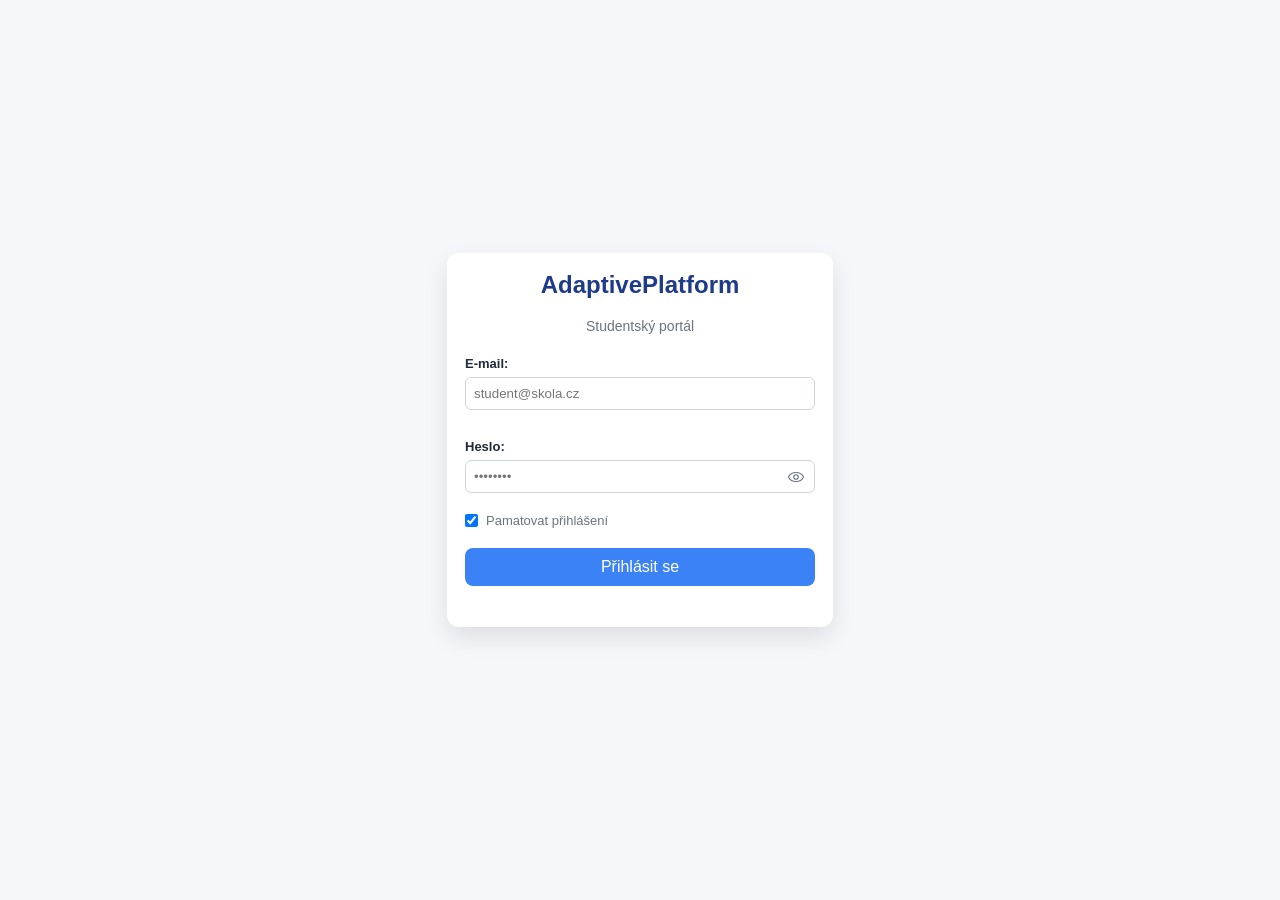
<file: frontend/student.html>
<!DOCTYPE html>
<html lang="cs">
<head>
  <meta charset="UTF-8" />
  <meta name="viewport" content="width=device-width, initial-scale=1.0" />
  <title>AdaptivePlatform - Student</title>
  <link rel="icon" type="image/svg+xml" href="icon.svg">
  <link rel="stylesheet" href="style.css" />
</head>
<body>
  <div id="loginScreen" class="fullscreen-screen" style="display: none;">
    <div class="panel login-panel">
      <h2 class="login-title">AdaptivePlatform</h2>
      <p class="muted login-subtitle">Studentský portál</p>

      <div class="form-group">
        <label class="form-label">E-mail:</label>
        <input type="text" id="loginEmail" placeholder="student@skola.cz" />
      </div>
      <div class="form-group-lg">
        <label class="form-label">Heslo:</label>
        <div class="password-field">
          <input type="password" id="loginPassword" placeholder="••••••••" />
          <span id="toggleLoginPasswordIcon" class="password-toggle"
                onclick="togglePasswordVisibility('loginPassword', 'toggleLoginPasswordIcon')">
            <svg id="eyeOpenSvg" xmlns="http://www.w3.org/2000/svg" fill="none" viewBox="0 0 24 24" stroke-width="1.5" stroke="currentColor">
              <path stroke-linecap="round" stroke-linejoin="round" d="M2.036 12.322a1.012 1.012 0 010-.644C3.67 8.55 7.42 6 12 6c4.58 0 8.33 2.55 9.964 5.678a1.012 1.012 0 010 .644C20.33 15.45 16.58 18 12 18c-4.58 0-8.33-2.55-9.964-5.678z" />
              <path stroke-linecap="round" stroke-linejoin="round" d="M15 12a3 3 0 11-6 0 3 3 0 016 0z" />
            </svg>
          </span>
        </div>
      </div>

      <div class="form-group-lg">
        <label class="checkbox-label">
          <input type="checkbox" id="rememberMe" checked />
          Pamatovat přihlášení
        </label>
      </div>

      <button onclick="performLogin()" class="btn-full">Přihlásit se</button>
      <div id="loginError" class="form-error"></div>
    </div>
  </div>

  <div id="forcePasswordScreen" class="fullscreen-screen" style="display: none;">
    <div class="panel login-panel">
      <h2 class="login-title">Změna hesla</h2>
      <p class="muted login-subtitle" style="font-size: 13px;">Toto je vaše první přihlášení. Z bezpečnostních důvodů si musíte změnit dočasné heslo.</p>

      <div class="form-group-lg">
        <label class="form-label">Nové heslo:</label>
        <div class="password-field">
          <input type="password" id="newMockPassword" placeholder="Zadejte nové heslo..." />
          <span id="togglePasswordIcon" class="password-toggle"
                onclick="togglePasswordVisibility('newMockPassword', 'togglePasswordIcon')">
            <svg xmlns="http://www.w3.org/2000/svg" fill="none" viewBox="0 0 24 24" stroke-width="1.5" stroke="currentColor">
              <path stroke-linecap="round" stroke-linejoin="round" d="M2.036 12.322a1.012 1.012 0 010-.644C3.67 8.55 7.42 6 12 6c4.58 0 8.33 2.55 9.964 5.678a1.012 1.012 0 010 .644C20.33 15.45 16.58 18 12 18c-4.58 0-8.33-2.55-9.964-5.678z" />
              <path stroke-linecap="round" stroke-linejoin="round" d="M15 12a3 3 0 11-6 0 3 3 0 016 0z" />
            </svg>
          </span>
        </div>
      </div>

      <button onclick="changeMockPassword()" class="btn-full">Uložit heslo a pokračovat</button>
      <div id="pwdError" class="form-error"></div>
    </div>
  </div>

  <div id="mainApp" style="display: none;">
    <header>
      <h1>Studentský Dashboard</h1>
      <div class="header-nav">
        <span id="loggedInUserDisplay" class="header-user"></span>
        <button onclick="openThemeModal()" class="btn-icon" title="Nastavení vzhledu">
          <svg xmlns="http://www.w3.org/2000/svg" width="18" height="18" viewBox="0 0 24 24" fill="none" stroke="white" stroke-width="2" stroke-linecap="round" stroke-linejoin="round">
            <line x1="4" y1="21" x2="4" y2="14"></line><line x1="4" y1="10" x2="4" y2="3"></line><circle cx="4" cy="12" r="2"></circle>
            <line x1="12" y1="21" x2="12" y2="12"></line><line x1="12" y1="8" x2="12" y2="3"></line><circle cx="12" cy="10" r="2"></circle>
            <line x1="20" y1="21" x2="20" y2="16"></line><line x1="20" y1="12" x2="20" y2="3"></line><circle cx="20" cy="14" r="2"></circle>
          </svg>
        </button>
        <button class="btn-small btn-danger" style="margin: 0;" onclick="logout()">Odhlásit</button>
      </div>
    </header>

    <div class="app-layout">

      <!-- SIDEBAR -->
      <div id="courseSidebar" class="course-sidebar">
        <div class="sidebar-header">
          <span>Moje kurzy</span>
          <span onclick="toggleSidebar()" class="sidebar-toggle" title="Skrýt panel">&#8249;&#8249;</span>
        </div>
        <div id="coursesList" class="sidebar-list">
          <div class="muted" style="padding: 12px 16px;">Načítám kurzy...</div>
        </div>
      </div>

      <!-- TOGGLE BUTTON — viditelný jen když je sidebar skrytý -->
      <button id="sidebarToggleBtn" onclick="toggleSidebar()" class="sidebar-toggle-btn" style="display:none;">&#8250;&#8250;</button>

      <!-- HLAVNÍ OBSAH -->
      <div class="main-content">
        <div class="content-cols">
          <div class="left-panel-col">

            <div class="panel panel-flex panel-accent">
              <div class="panel-header">
                <h2>Moje úlohy</h2>
                <div id="courseInfo" class="muted" style="font-size: 13px; margin-top: 4px;">Vyber kurz vlevo.</div>
              </div>
              <div id="scenariosList" class="panel-body-list">Vyber kurz vlevo.</div>
            </div>

            <div id="materialsSection" class="panel panel-flex panel-accent" style="display: none;">
              <div class="panel-header-sm">
                <h3 id="materialsHeading"></h3>
              </div>
              <div id="studentMatList" class="panel-body-padded"></div>
            </div>

          </div>

          <div class="panel panel-accent" style="flex: 1; overflow-y: auto;">
            <h2 style="margin-top: 0;">Detail úlohy</h2>
            <div id="scenarioDetail">Vyber úlohu ze seznamu.</div>

            <div id="scenarioDetailBody" style="display:none;">

              <hr class="hr-divider" style="margin: 18px 0;" />

              <div id="submissionBlock" style="margin-top: 20px; display: block; width: 100%;">
                <label class="submission-label" for="submissionNote">Vaše řešení:</label>
                <textarea id="submissionNote" class="submission-textarea" rows="5" placeholder="Zde podrobně rozepište postup řešení, nalezené flagy, IP adresy nebo odpovědi na otázky v zadání..."></textarea>
              </div>

              <div class="row">
                <button id="startBtn" onclick="startScenario()" disabled>Spustit prostředí</button>
                <button id="stopBtn" onclick="stopScenario()" class="btn-danger" style="display:none;">Ukončit lab</button>
                <button id="pauseBtn" onclick="pauseScenario()" style="display:none;">Pozastavit učení</button>
                <button id="submitBtn" onclick="submitLatestAttempt()" disabled>Odevzdat výsledek</button>
              </div>

              <div id="labLinkContainer" class="lab-link-container" style="display:none;">
                <p id="labReadyMsg">Kali Linux je připraven na nové kartě!</p>
                <button id="reopenBtn" onclick="openLabTab()" class="btn-success" style="margin-bottom: 0;">Vstoupit do grafické plochy (celá obrazovka)</button>
              </div>

              <div id="pageMessage" class="page-message"></div>

              <div id="attemptStatus" class="status-box">Zatím bez pokusu.</div>

              <hr class="hr-divider" style="margin: 30px 0 20px 0;" />

              <div style="display: block; width: 100%;">
                <h3 class="history-heading">Historie vašich pokusů</h3>
                <div id="feedbackBox">
                  <div class="status-box">Zatím není dostupná žádná zpětná vazba.</div>
                </div>
              </div>

            </div><!-- /scenarioDetailBody -->
          </div>
        </div>
      </div>
    </div>
  </div>
  <script src="student/student-state.js"></script>
  <script src="student/student-utils.js"></script>
  <script src="student/student-steps.js"></script>
  <script src="student/student-courses.js"></script>
  <script src="student/student-scenarios.js"></script>
  <script src="student/student-lab.js"></script>
  <script src="student/student-submit.js"></script>
  <script src="login.js"></script>
  <script src="student/lab-selector.js"></script>
  <script src="student/student-ai-scenario.js"></script>
  <script src="student/student.js"></script>
  <script src="theme.js"></script>
</body>
</html>
</file>
<file: frontend/style.css>
﻿/* ===== CSS PROMĚNNÉ — LIGHT MODE (výchozí) ===== */
:root {
    --bg-page:        #f5f7fb;
    --bg-panel:       #ffffff;
    --bg-card:        #ffffff;
    --bg-card-hover:  #f9fafb;
    --bg-card-active: #eff6ff;
    --bg-input:       #ffffff;
    --bg-status:      #f3f4f6;
    --bg-accordion:   #f9fafb;
    --bg-feedback:    #ffffff;
    --bg-header:      #0a0f1a;
    --bg-th:          #f9fafb;
    
    --status-queued-bg: #fef08a;
    --status-queued-txt: #854d0e;
    --status-succ-bg: #bbf7d0;
    --status-succ-txt: #166534;
    --status-fail-bg: #fecaca;
    --status-fail-txt: #991b1b;
    
    /* Přidané proměnné pro Taby a Vyskakovací okna */
    --bg-tab-bar:     #f3f4f6;
    --bg-tab-btn:     #e5e7eb;
    --bg-tab-active:  #ffffff;
    --bg-modal:       #ffffff;

    --text-primary:   #1f2937;
    --text-muted:     #6b7280;
    --text-heading:   #1e3a8a;
    --text-feedback:  #4b5563;

    --border-color:   #d1d5db;
    --border-strong:  #e5e7eb;

    --badge-available-bg:  #dbeafe;
    --badge-available-txt: #1a3a6b;
    --badge-started-bg:    #fef3c7;
    --badge-started-txt:   #92400e;
    --badge-running-bg:    #fde68a;
    --badge-running-txt:   #854d0e;
    --badge-submitted-bg:  #ddd6fe;
    --badge-submitted-txt: #5b21b6;
    --badge-evaluated-bg:  #bbf7d0;
    --badge-evaluated-txt: #166534;
    --badge-paused-bg:     #fef3c7;
    --badge-paused-txt:    #92400e;

    --msg-info-bg:    #dbeafe;
    --msg-info-txt:   #1d4ed8;
    --msg-success-bg: #dcfce7;
    --msg-success-txt:#166534;
    --msg-error-bg:   #fee2e2;
    --msg-error-txt:  #991b1b;

    --theme-btn-bg:         #f3f4f6;
    --theme-btn-txt:        #374151;
    --theme-btn-active-bg:  #eff6ff;
    --theme-btn-active-txt: #1d4ed8;
    --theme-panel-bg:       #ffffff;
    --theme-panel-border:   #e5e7eb;

    --btn-primary:          #3b82f6;
    --btn-primary-hover:    #2563eb;
    --btn-primary-text:     #ffffff;
    --btn-variant:          #3b82f6;
    --btn-variant-hover:    #2563eb;
}

/* ===== DARK MODE ===== */
body.dark-mode {
    --bg-page:        #111827;
    --bg-panel:       #1f2937;
    --bg-card:        #1f2937;
    --bg-card-hover:  #273548;
    --bg-card-active: #1e3a5f;
    --bg-input:       #111827;
    --bg-status:      #374151;
    --bg-accordion:   #1f2937;
    --bg-feedback:    #111827;
    --bg-header:      #0d1321;
    --bg-th:          #1f2937;
    
    /* Nové tlumené barvy s bílým textem pro Dark Mode */
    --status-queued-bg: #92400e; 
    --status-queued-txt: #ffffff;
    --status-succ-bg: #15803d; 
    --status-succ-txt: #ffffff;
    --status-fail-bg: #991b1b;
    --status-fail-txt: #ffffff;
    
    /* Přidané proměnné pro Taby a Vyskakovací okna */
    --bg-tab-bar:     #111827;
    --bg-tab-btn:     #374151;
    --bg-tab-active:  #1f2937;
    --bg-modal:       #1f2937;

    --text-primary:   #f9fafb;
    --text-muted:     #e5e7eb;
    --text-heading:   #93c5fd;
    --text-feedback:  #f3f4f6;

    --border-color:   #6b7280;
    --border-strong:  #4b5563;

    --badge-available-bg:  #1e3a5f;
    --badge-available-txt: #93c5fd;
    --badge-started-bg:    #78350f;
    --badge-started-txt:   #fde68a;
    --badge-running-bg:    #92400e;
    --badge-running-txt:   #fef3c7;
    --badge-submitted-bg:  #3b1f6e;
    --badge-submitted-txt: #c4b5fd;
    --badge-evaluated-bg:  #14532d;
    --badge-evaluated-txt: #86efac;
    --badge-paused-bg:     #451a03;
    --badge-paused-txt:    #fbbf24;

    --msg-info-bg:    #1e3a5f;
    --msg-info-txt:   #93c5fd;
    --msg-success-bg: #14532d;
    --msg-success-txt:#86efac;
    --msg-error-bg:   #7f1d1d;
    --msg-error-txt:  #fca5a5;

    --theme-btn-bg:         #374151;
    --theme-btn-txt:        #f9fafb;
    --theme-btn-active-bg:  #1e3a5f;
    --theme-btn-active-txt: #93c5fd;
    --theme-panel-bg:       #1f2937;
    --theme-panel-border:   #374151;

    --btn-primary:          #3e67a8;
    --btn-primary-hover:    #0a2756;
    --btn-variant:          #1a4d9a;
    --btn-variant-hover:    #3e67a8;
}

/* ===== LIGHT MODE (explicitní) ===== */
body.light-mode {
    --bg-page:   #f5f7fb;
    --bg-panel:  #ffffff;
    --bg-header: #1e3a8a;
}

/* ===== SCROLLBAR STYLES PRO CELOU APLIKACI ===== */
/* Zajišťuje tmavý scrollbar v tmavém režimu */
::-webkit-scrollbar {
    width: 10px;
    height: 10px;
}
::-webkit-scrollbar-track {
    background: var(--bg-page); 
}
::-webkit-scrollbar-thumb {
    background: var(--border-color); 
    border-radius: 5px;
}
::-webkit-scrollbar-thumb:hover {
    background: var(--text-muted); 
}

/* ===== ZÁKLADNÍ STYLY ===== */
body {
    font-family: Arial, sans-serif;
    margin: 0;
    background: var(--bg-page);
    color: var(--text-primary);
    transition: background 0.2s, color 0.2s;
}

header {
    background: var(--bg-header);
    color: white;
    padding: 16px 24px;
    display: flex;
    justify-content: space-between;
    align-items: center;
    border-bottom: 1px solid #374151;
}

header h1 { margin: 0; font-size: 24px; }
.header-nav { display: flex; align-items: center; gap: 15px; }
.hr-divider { border: none; border-top: 1px solid var(--border-color); }

/* ===== TASK SECTION DIVIDERS ===== */
.task-section {
    margin-top: 8px;
    padding-top: 8px;
    border-top: 1px dashed var(--border-color);
}
.task-section-hidden {
    display: none;
    margin-top: 8px;
    padding-top: 8px;
    border-top: 1px dashed var(--border-color);
}
.variant-grading-row {
    display: flex;
    gap: 10px;
    align-items: center;
    margin-top: 10px;
    padding-top: 10px;
    border-top: 1px dashed var(--border-color);
    flex-wrap: wrap;
}

/* TAB LIŠTA — stejný styl jako hlavní navigace */
.tab-bar {
    background: var(--bg-panel);
    padding: 10px;
    display: flex;
    gap: 16px;
    align-items: center;
    border-bottom: 1px solid var(--border-color);
    margin-bottom: 20px;
    border-radius: 8px 8px 0 0;
}

.tab-btn {
    position: relative;
    display: inline-block;
    padding: 10px 20px;
    border: none;
    background: transparent;
    font-size: 15px;
    font-weight: bold;
    color: var(--text-muted);
    cursor: pointer;
    border-radius: 6px;
    transition: all 0.2s;
    white-space: nowrap;
}

.tab-btn:not(:last-child)::after {
    content: '';
    position: absolute;
    right: -9px;
    top: 20%;
    height: 60%;
    width: 2px;
    background-color: var(--border-strong);
    border-radius: 1px;
}

.tab-btn:hover {
    background: var(--bg-card-hover);
    color: var(--text-primary);
}

.tab-btn.active,
.tab-btn.active-tab {
    background: #1a3a6b;
    color: #fff;
    box-shadow: 0 2px 4px rgba(26, 58, 107, 0.3);
}

.container {
    max-width: 1400px;
    margin: 0 auto;
    padding: 20px;
}

.grid {
    display: grid;
    grid-template-columns: 280px 360px 1fr;
    gap: 20px;
}

.panel {
    background: var(--bg-panel);
    border-radius: 12px;
    padding: 18px;
    box-shadow: 0 2px 10px rgba(0,0,0,0.08);
    margin-bottom: 20px;
    color: var(--text-primary);
}

.panel h2, .panel h3 { color: var(--text-heading); }

.card {
    border: 1px solid var(--border-color);
    border-radius: 10px;
    padding: 12px;
    margin-bottom: 10px;
    cursor: pointer;
    background: var(--bg-card);
    color: var(--text-primary);
    transition: 0.2s;
}

.card:hover {
    border-color: #3e67a8;
    background: var(--bg-card-hover);
}

.card.active {
    border-color: #3e67a8;
    background: var(--bg-card-active);
}

.muted {
    color: var(--text-muted);
    font-size: 14px;
}

.label {
    font-weight: bold;
    display: block;
    margin-bottom: 4px;
}

.row {
    display: flex;
    gap: 10px;
    align-items: flex-end;
    margin-bottom: 12px;
}

button {
    font-family: Arial, sans-serif;
    background: var(--btn-primary);
    color: white;
    border: none;
    border-radius: 8px;
    padding: 10px 14px;
    cursor: pointer;
    font-size: 14px;
    margin-right: 8px;
    margin-bottom: 8px;
}

button:hover { background: var(--btn-primary-hover); filter: brightness(1.1); }

button:active {
    transform: scale(0.96);
    filter: brightness(0.9);
}

button {
    transition: background 0.15s, filter 0.15s, transform 0.1s;
}

button:disabled {
    background: #9ca3af !important;
    opacity: 0.7 !important;
    cursor: not-allowed !important;
}

button.btn-small { padding: 6px 10px; font-size: 12px; }

input, select {
    padding: 8px;
    margin: 5px 0 12px 0;
    width: 100%;
    border: 1px solid var(--border-color);
    border-radius: 6px;
    box-sizing: border-box;
    background: var(--bg-input);
    color: var(--text-primary);
}

.row input, .row select {
    margin-bottom: 0;
}

textarea {
    width: 100%;
    min-height: 90px;
    padding: 10px;
    border: 1px solid var(--border-color);
    border-radius: 8px;
    box-sizing: border-box;
    resize: vertical;
    background: var(--bg-input);
    color: var(--text-primary);
}

pre {
    background: #111827;
    color: #f9fafb;
    padding: 14px;
    border-radius: 10px;
    overflow-x: auto;
    white-space: pre-wrap;
    word-break: break-word;
}

/* OPRAVA PRO TABULKY (Studenti/Skupiny) */
table {
    width: 100%;
    border-collapse: collapse;
    margin-top: 10px;
    font-size: 14px;
    color: var(--text-primary);
    background: var(--bg-panel);
}

th, td {
    text-align: left;
    padding: 12px;
    border-bottom: 1px solid var(--border-color);
    color: var(--text-primary) !important;
}

td span, td div, td a, td b, td strong {
    color: var(--text-primary) !important;
}

.table-scroll-wrapper {
    max-height: 240px;
    overflow-y: auto;
    border-bottom: 1px solid var(--border-color);
}

th {
    background: var(--bg-th);
    position: sticky;
    top: 0;
    z-index: 10;
    border-bottom: 2px solid var(--border-color);
}

/* ===== BADGE / STATE ===== */
.badge {
    display: inline-block;
    padding: 4px 8px;
    border-radius: 999px;
    font-size: 12px;
    font-weight: bold;
}

.state-available { background: var(--badge-available-bg);  color: var(--badge-available-txt); }
.state-started   { background: var(--badge-started-bg);    color: var(--badge-started-txt); }
.state-running   { background: var(--badge-running-bg);    color: var(--badge-running-txt); }
.state-submitted { background: var(--badge-submitted-bg);  color: var(--badge-submitted-txt); }
.state-evaluated { background: var(--badge-evaluated-bg);  color: var(--badge-evaluated-txt); }
.state-paused    { background: var(--badge-paused-bg);     color: var(--badge-paused-txt); }

.status-queued    { background: var(--status-queued-bg) !important; color: var(--status-queued-txt) !important; }
.status-succeeded { background: var(--status-succ-bg) !important; color: var(--status-succ-txt) !important; }
.status-failed    { background: var(--status-fail-bg) !important; color: var(--status-fail-txt) !important; }

/* Pojistka (Magické kladivo) pro případ, že to JS do tabulky sází natvrdo přes style="" */
body.dark-mode .badge[style*="green"],
body.dark-mode .badge[style*="#10b981"],
body.dark-mode .badge[style*="#bbf7d0"] {
    background: var(--status-succ-bg) !important;
    color: var(--status-succ-txt) !important;
}

body.dark-mode .badge[style*="orange"],
body.dark-mode .badge[style*="yellow"],
body.dark-mode .badge[style*="#f59e0b"],
body.dark-mode .badge[style*="#fef08a"],
body.dark-mode .badge[style*="#fef3c7"],
body.dark-mode .badge[style*="#fcd34d"] {
    background: var(--status-queued-bg) !important;
    color: var(--status-queued-txt) !important;
    border-color: #92400e !important;
}

/* ABSOLUTNÍ KLADIVO: Všechny textové štítky (span, div.badge, .badge) v tabulce kurzů ztmavnou */
body.dark-mode #coursesTableBody td span,
body.dark-mode #coursesTableBody td div.badge,
body.dark-mode #coursesTableBody td .badge {
    background: var(--bg-status) !important;
    background-color: var(--bg-status) !important;
    color: var(--text-primary) !important;
    border: 1px solid var(--border-color) !important;
}

/* Výjimka, pokud jsou v tabulce nějaká akční tlačítka (aby se nezničila) */
body.dark-mode #coursesTableBody td button {
    background: #3e67a8 !important;
    color: white !important;
    border: none !important;
}

/* Akční tlačítka, která mají být červená (např. Smazat) */
body.dark-mode #coursesTableBody td button[onclick*="delete"],
body.dark-mode #coursesTableBody td button[style*="red"],
body.dark-mode #coursesTableBody td button[style*="#ef4444"],
body.dark-mode #coursesTableBody td button[style*="#dc2626"] {
    background: #dc2626 !important;
}

/* ===== STATUS BOX ===== */
.status-box {
    padding: 12px;
    border-radius: 8px;
    background: var(--bg-status);
    color: var(--text-primary);
    margin-bottom: 12px;
}

/* ===== PAGE MESSAGE ===== */
.page-message {
    display: none;
    position: fixed;
    top: 24px;
    right: 24px;
    z-index: 9999;
    min-width: 300px;
    max-width: 450px;
    padding: 16px 20px;
    border-radius: 8px;
    box-shadow: 0 10px 25px rgba(0,0,0,0.25);
    color: #fff;
    font-weight: 600;
    border: 1px solid rgba(255,255,255,0.15);
    transition: opacity 0.3s ease-in-out;
}

.page-message.info    { background: var(--primary, #1a3a6b); }
.page-message.success { background: var(--success, #10b981); }
.page-message.error   { background: var(--error, #ef4444); }

.warning { color: var(--msg-error-txt); font-weight: bold; }

/* ===== INPUT WRAPPER / CUSTOM LIST ===== */
.input-wrapper { position: relative; width: 100%; }

.custom-list {
    display: none;
    position: absolute;
    top: 100%; left: 0; right: 0;
    z-index: 50;
    max-height: 150px;
    overflow-y: auto;
    border: 1px solid var(--border-color);
    border-radius: 6px;
    background: var(--bg-panel);
    box-shadow: 0 4px 6px -1px rgba(0,0,0,0.1);
}

.custom-item {
    padding: 6px 10px;
    font-size: 13px;
    cursor: pointer;
    border-bottom: 1px solid var(--border-strong);
    user-select: none;
    color: var(--text-primary);
}

.custom-item:hover { background: var(--bg-card-hover); }

.custom-item.selected {
    background: var(--bg-card-active);
    color: var(--badge-available-txt);
    border-left: 3px solid #3e67a8;
    font-weight: bold;
}

.clickable-group {
    color: #3e67a8;
    text-decoration: none;
    font-weight: bold;
    cursor: pointer;
}

.clickable-group:hover { text-decoration: underline !important; }

/* ===== HISTORY / ACCORDION ===== */
.history-scroll-container {
    max-height: 400px;
    overflow-y: auto;
    border-top: 2px solid var(--border-strong);
    padding-top: 15px;
    margin-top: 25px;
}

.accordion-item {
    border: 1px solid var(--border-color);
    border-radius: 8px;
    margin-bottom: 10px;
    background: var(--bg-accordion);
}

.accordion-header {
    padding: 12px 15px;
    cursor: pointer;
    font-weight: bold;
    display: flex;
    justify-content: space-between;
    align-items: center;
    user-select: none;
    color: var(--text-primary);
}

.accordion-header:hover { background: var(--bg-card-hover); }

.accordion-content {
    padding: 0 15px 15px 15px;
    border-top: 1px solid var(--border-color);
    display: none;
}

.accordion-header i {
    transition: transform 0.2s ease;
    color: var(--text-muted);
}

.accordion-item.open .accordion-header i { transform: rotate(180deg); }
.accordion-item.open .accordion-content  { display: block; }

.past-feedback-text {
    font-size: 13px;
    color: var(--text-feedback);
    padding: 12px;
    background: var(--bg-feedback);
    border: 1px solid var(--border-color);
    border-radius: 6px;
    white-space: pre-wrap;
    font-family: monospace;
    margin-top: 10px;
}

/* OPRAVA PRO UNIVERZÁLNÍ MODAL OKNA (Hodnocení pokusu, Potvrzení) */
.modal-box {
    background: var(--bg-modal) !important;
    color: var(--text-primary) !important;
    border: 1px solid var(--border-color);
    padding: 25px;
    border-radius: 8px;
    box-shadow: 0 4px 15px rgba(0,0,0,0.2);
    width: 350px;
    text-align: left;
    box-sizing: border-box;
}

/* Kladivo na texty v potvrzovacích oknech (Smazat uživatele, Odstranit z kurzu atd.) */
body.dark-mode #universalConfirmModal p,
body.dark-mode #universalConfirmModal span,
body.dark-mode #ucmText[style*="color: #374151"] {
    color: var(--text-primary) !important;
}

.modal-box h3 { color: var(--text-heading) !important; }
.modal-box p, .modal-box div, .modal-box label { color: var(--text-primary) !important; }

/* ===== THEME DROPDOWN A MODAL ===== */
.theme-modal-overlay {
    display: none; 
    position: fixed; 
    inset: 0; 
    background: rgba(0,0,0,0.5); 
    justify-content: center; 
    align-items: center; 
    z-index: 10000;
}

.theme-settings-container {
    background: var(--theme-panel-bg);
    border: 1px solid var(--theme-panel-border);
    color: var(--text-primary);
    border-radius: 12px;
    padding: 20px;
    width: 280px;
    box-shadow: 0 8px 24px rgba(0,0,0,0.5);
    position: fixed;
    top: 56px;
    right: 16px;
    z-index: 10000;
    box-sizing: border-box;
}

.theme-close-btn {
    position: absolute;
    top: 10px;
    right: 12px;
    background: transparent;
    color: var(--text-muted);
    border: none;
    cursor: pointer;
    font-size: 16px;
    line-height: 1;
    padding: 2px 4px;
}

.theme-close-btn:hover {
    color: var(--text-primary);
}

.theme-settings-title {
    margin: 0 0 12px 0;
    font-size: 16px;
    font-weight: bold;
    color: var(--text-primary);
}

.theme-divider {
    border: none;
    border-top: 1px solid var(--border-color);
    margin: 0 0 16px 0;
}

.theme-options {
    display: flex;
    gap: 8px;
    justify-content: center;
    margin-top: 12px;
}

.theme-btn {
    display: flex;
    flex-direction: column;
    align-items: center;
    gap: 8px;
    background: var(--theme-btn-bg);
    color: var(--theme-btn-txt);
    border: 2px solid transparent;
    border-radius: 10px;
    padding: 12px 16px;
    cursor: pointer;
    font-size: 13px;
    margin: 0;
    transition: 0.15s;
}

.theme-btn:hover { filter: brightness(0.93); }

.theme-btn.active {
    border-color: #3e67a8;
    background: var(--theme-btn-active-bg);
    color: var(--theme-btn-active-txt);
}

.theme-btn svg { width: 22px; height: 22px; }

/* ===== HLAVNÍ NAVIGACE (Učitel) ===== */
.main-nav-tabs { 
    display: flex; 
    gap: 16px; 
    align-items: center; 
    margin-bottom: 20px; 
    background: var(--bg-panel); 
    padding: 10px; 
    border-radius: 8px; 
    box-shadow: 0 1px 3px rgba(0,0,0,0.1); 
    border: 1px solid var(--border-color); 
    overflow-x: auto; 
}
.main-nav-tab { 
    position: relative; 
    padding: 10px 20px; 
    border: none; 
    background: transparent; 
    font-size: 15px; 
    font-weight: bold; 
    color: var(--text-muted); 
    cursor: pointer; 
    border-radius: 6px; 
    transition: all 0.2s; 
    white-space: nowrap; 
}
.main-nav-tab:not(:last-child)::after { 
    content: ''; 
    position: absolute; 
    right: -9px; 
    top: 20%; 
    height: 60%; 
    width: 2px; 
    background-color: var(--border-strong); 
    border-radius: 1px; 
}
.main-nav-tab:hover { 
    background: var(--bg-card-hover); 
    color: var(--text-primary); 
}
.main-nav-tab.active { 
    background: var(--btn-primary);
    color: #fff;
    box-shadow: 0 2px 4px rgba(62, 103, 168, 0.3);
}

/* ===================================================================== */
/* MAGICKÉ KLADIVO NA VŠECHNA VYSKAKOVACÍ OKNA (Detail kurzu, skupin atd.) */
/* ===================================================================== */

/* Přepíše čistě bílé pozadí (hlavičky a hlavní obsah) na tmavý panel */
body.dark-mode div[id$="Modal"] [style*="background: #fff"],
body.dark-mode div[id$="Modal"] [style*="background: #ffffff"] {
    background: var(--bg-panel) !important;
    border-color: var(--border-color) !important;
    color: var(--text-primary) !important;
}

/* Přepíše světle šedá pozadí (seznamy studentů, lišty s taby) na tmavší šedou */
body.dark-mode div[id$="Modal"] [style*="background: #f9fafb"],
body.dark-mode div[id$="Modal"] [style*="background: #f3f4f6"],
body.dark-mode div[id$="Modal"] [style*="background: #e5e7eb"] {
    background: var(--bg-status) !important;
    border-color: var(--border-color) !important;
    color: var(--text-primary) !important;
}

/* Zabrání tomu, aby čáry (hr) v tmavém režimu svítily světle šedě */
body.dark-mode div[id$="Modal"] hr {
    border-top-color: var(--border-color) !important;
}

/* Zajištění, aby nadpisy v těchto tmavých blocích měly správnou barvu */
body.dark-mode div[id$="Modal"] h3,
body.dark-mode div[id$="Modal"] h4 {
    color: var(--text-heading) !important;
}

/* ===================================================================== */
/* KLADIVO NA MODAL NASTAVENÍ VZHLEDU (Generováno přes theme.js)         */
/* ===================================================================== */
body.dark-mode .theme-settings-container,
body.dark-mode .theme-settings-container[style*="background"] {
    background: var(--bg-panel) !important;
    border-color: var(--border-color) !important;
    color: var(--text-primary) !important;
}

body.dark-mode .theme-settings-title {
    color: var(--text-heading) !important;
}

/* Tlačítka Systém / Světlé / Tmavé */
body.dark-mode .theme-btn,
body.dark-mode .theme-btn[style*="background"] {
    background: var(--bg-status) !important;
    color: var(--text-primary) !important;
    border-color: transparent !important;
}

body.dark-mode .theme-btn:hover {
    background: var(--bg-card-hover) !important;
}

/* Aktivní vybrané tlačítko */
body.dark-mode .theme-btn.active,
body.dark-mode .theme-btn.active[style*="background"] {
    background: #1e3a5f !important;
    color: #93c5fd !important;
    border-color: #3b82f6 !important;
}

/* Ikony v tlačítkách */
body.dark-mode .theme-btn svg {
    stroke: currentColor !important;
}


/* ===================================================================== */
/* ODSTRANĚNÍ ODDĚLOVACÍCH ČAR V SEZNAMECH UVNITŘ MODALŮ                 */
/* ===================================================================== */
div[id$="Modal"] div[style*="border-bottom: 1px solid #f3f4f6"],
div[id$="Modal"] div[style*="border-bottom:1px solid #f3f4f6"] {
    border-bottom: none !important;
}

/* Pojistka pro Dark Mode (kdyby se tam aplikovala jiná barva čáry) */
body.dark-mode div[id$="Modal"] div[style*="border-bottom"] {
    border-bottom: none !important;
}

/* ===================================================================== */
/* KLADIVO NA BOX SEKVENČNÍHO REŽIMU (Vytváření zadání)                  */
/* ===================================================================== */

/* Hlavní modrý box */
body.dark-mode #standardScenarioFields div[style*="background: #eff6ff"] {
    background-color: var(--bg-card-active) !important;
    border-color: #3b82f6 !important;
}

/* Hlavní tučný text (Vyžadovat přesný výsledek, Sekvenční režim) */
body.dark-mode #standardScenarioFields div[style*="background: #eff6ff"] label {
    color: var(--text-primary) !important;
}

/* Šedý pomocný podtext "(Umožní automatickou kontrolu...)" */
body.dark-mode #standardScenarioFields div[style*="background: #eff6ff"] span[style*="color: #4b5563"] {
    color: var(--text-muted) !important;
}

/* Červený varovný podtext "(Vyžaduje zapnutá přesná řešení...)" */
body.dark-mode #standardScenarioFields div[style*="background: #eff6ff"] span[style*="color: #ef4444"] {
    color: #f87171 !important; /* Světlejší červená, aby byla lépe čitelná na tmavém pozadí */
}

/* ===================================================================== */
/* KLADIVO NA PANEL HODNOCENÍ POKUSU                                     */
/* ===================================================================== */
body.dark-mode #evaluationPanel,
body.dark-mode #evaluationMeta > div,
body.dark-mode #submissionPreview,
body.dark-mode #submissionPreview > div[style*="background"] {
    background-color: var(--bg-panel) !important;
    border-color: var(--border-color) !important;
    color: var(--text-primary) !important;
}

/* Oprava textů v modrém info boxu "Student řešil Variantu X" */
body.dark-mode #submissionPreview div[style*="background: #e0f2fe"] {
    background-color: var(--bg-card-active) !important;
    color: var(--text-primary) !important;
    border-color: #3b82f6 !important;
}

body.dark-mode #submissionPreview div[style*="color: #0369a1"],
body.dark-mode #submissionPreview div[style*="color: #0c4a6e"] {
    color: var(--text-heading) !important;
}

/* Oprava bílého boxu s odpovědí studenta */
body.dark-mode #submissionPreview div[style*="background: #fff"] {
    background-color: var(--bg-input) !important;
    color: var(--text-primary) !important;
}

/* Historie pokusů (harmonika/boxy) */
body.dark-mode #submissionPreview div[style*="background: #f3f4f6"] {
    background-color: var(--bg-status) !important;
}

/* Oprava čitelnosti textů v historii (Datum, Varianta, Hodnocení) */
body.dark-mode #submissionPreview div[style*="color: #1f2937"],
body.dark-mode #submissionPreview div[style*="color: #374151"],
body.dark-mode #submissionPreview strong {
    color: var(--text-primary) !important;
}

/* Oprava nadpisu Historie ostatních pokusů */
body.dark-mode #submissionPreview h4 {
    color: var(--text-heading) !important;
}

/* Oprava pomocných textů (např. "Zatím bez slovní zpětné vazby") */
body.dark-mode #submissionPreview div[style*="color: #6b7280"] {
    color: var(--text-muted) !important;
}

/* 1. Boxy pro jednotlivé úkoly (Zadání úkolu po krocích) */
body.dark-mode .task-row,
body.dark-mode .task-row[style*="background"] {
    background: var(--bg-status) !important;
    border-color: var(--border-color) !important;
}

body.dark-mode .task-row .task-number,
body.dark-mode .task-row span[style*="color: #374151"] {
    color: var(--text-heading) !important;
}

/* 2. Custom Multi-select roletka "Viditelné pro (Skupiny)" - Hlavní tlačítko i rozbalovací seznam */
body.dark-mode div[onclick^="toggleMultiSelect"],
body.dark-mode div[onclick^="toggleMultiSelect"][style*="background: #fff"],
body.dark-mode div[id$="TargetGroupList"],
body.dark-mode div[id$="TargetGroupList"][style*="background: #fff"] {
    background: var(--bg-input) !important;
    border-color: var(--border-color) !important;
    color: var(--text-primary) !important;
}

/* Texty uvnitř hlavní roletky ("Všichni v kurzu" a šipka) */
body.dark-mode div[onclick^="toggleMultiSelect"] span {
    color: var(--text-primary) !important;
}

/* Labely s checkboxy uvnitř roletky (Generované přes teacher-init.js) */
body.dark-mode div[id$="TargetGroupList"] label {
    color: var(--text-primary) !important;
}

/* ===================================================================== */
/* KLADIVO NA TYPY ZADÁNÍ V TABULCE (Cvičení, Zkouška, AI cvičení)       */
/* ===================================================================== */

/* 1. Standardní cvičení (původně šedé #f3f4f6) */
body.dark-mode #scenariosTableBody .badge[style*="#f3f4f6"] {
    background-color: var(--bg-status) !important;
    color: var(--text-primary) !important;
    border-color: var(--border-color) !important;
}

/* 2. AI cvičení (původně světle modré #e0f2fe) */
body.dark-mode #scenariosTableBody .badge[style*="#e0f2fe"] {
    background-color: #0c4a6e !important; /* Tmavě modrá */
    color: #e0f2fe !important;
    border-color: #0369a1 !important;
}

/* 3. Zkouška (původně světle červená #fee2e2) */
body.dark-mode #scenariosTableBody .badge[style*="#fee2e2"] {
    background-color: #7f1d1d !important; /* Tmavě červená */
    color: #fee2e2 !important;
    border-color: #991b1b !important;
}

/* 4. Klasifikovaný zápočet (původně fialová #f3e8ff) */
body.dark-mode #scenariosTableBody .badge[style*="#f3e8ff"] {
    background-color: #4c1d95 !important; /* Tmavě fialová */
    color: #f3e8ff !important;
    border-color: #6b21a8 !important;
}

/* ===== ČISTÉ TŘÍDY PRO ACTIVE/INACTIVE ROLETKY ===== */
.status-select-active {
    background-color: #f0fdf4;
    border: 1px solid #bbf7d0;
    color: #166534;
}
.status-select-inactive {
    background-color: #fef2f2;
    border: 1px solid #fecaca;
    color: #991b1b;
}

body.dark-mode .status-select-active {
    background-color: #14532d;
    border-color: #166534;
    color: #ffffff;
}
body.dark-mode .status-select-inactive {
    background-color: #7f1d1d;
    border-color: #991b1b;
    color: #ffffff;
}

/* ===== STUDENTSKÝ PORTÁL - DETAILY ÚLOHY A FORMULÁŘE ===== */
.scenario-detail-title { margin-top:0; color: var(--text-heading); font-size: 20px; margin-bottom: 8px; }
.os-badge { display: inline-block; background: var(--bg-status); color: var(--text-primary); padding: 4px 10px; border-radius: 6px; font-size: 13px; font-weight: bold; margin-bottom: 15px; }
.attempt-badge { display: inline-block; background: var(--bg-card-active); color: var(--text-heading); padding: 4px 10px; border-radius: 6px; font-size: 13px; font-weight: bold; margin-bottom: 15px; margin-left: 10px; }
.scenario-description { margin-bottom: 15px; line-height: 1.5; color: var(--text-primary); }
.scenario-deadline-item { color: var(--text-primary); font-weight: 500; }

/* Ten "bílý" box s úkolem */
.task-box { background: var(--bg-card-active); border-left: 4px solid #2563eb; padding: 15px; margin-bottom: 20px; border-radius: 0 8px 8px 0; }
.task-box h4 { margin-top: 0; color: var(--text-heading); margin-bottom: 8px; }
.task-instructions { line-height: 1.6; color: var(--text-primary); }

.scenario-meta-footer { background: var(--bg-status); padding: 12px; border-radius: 8px; margin-bottom: 15px; border: 1px solid var(--border-color); display: flex; gap: 20px; color: var(--text-primary); }
.deadline-text { color: #ef4444; font-weight: bold; }
.countdown-text { color: #3b82f6; font-weight: bold; }

/* Sekvenční kroky zadání */
.lab-step-container { padding-bottom: 0; border-bottom: none; margin-bottom: 0; display: block !important; }
.lab-step-container.hidden { display: none !important; }
.lab-step-title { font-weight: bold; margin-bottom: 8px; color: #2563eb; font-size: 15px; }
.lab-step-text { margin-bottom: 15px; line-height: 1.6; color: var(--text-primary); }

/* Vstupy a labels v student.html */
.submission-label { font-size: 16px; color: #000000 !important; font-weight: bold; margin-bottom: 8px; display: block; }

/* Bílý text pro "Vaše řešení:" v tmavém režimu */
body.dark-mode .submission-label { color: #ffffff !important; }

/* Třída pro nadpis Historie pokusů */
.history-heading { font-size: 18px; color: var(--text-heading); margin-bottom: 15px; border-bottom: 2px solid var(--border-color); padding-bottom: 8px; }
.submission-textarea { width: 100%; padding: 12px; border: 2px solid var(--border-color); border-radius: 8px; font-size: 15px; background: var(--bg-input); color: var(--text-primary); box-sizing: border-box; }

/* Box s odkazem na Kali */
.lab-link-container { margin-top: 15px; margin-bottom: 20px; padding: 20px; border: 2px dashed #2563eb; border-radius: 12px; text-align: center; background: var(--bg-card-active); width: 100%; box-sizing: border-box; }
.lab-link-container p { font-weight: bold; color: var(--text-heading); margin-bottom: 15px; }

/* Login obrazovky */
.fullscreen-screen { min-height: 100vh; justify-content: center; align-items: center; background: var(--bg-page); }

.checkbox-options-box {
    padding: 12px;
    background: var(--bg-input);
    border-radius: 8px;
    border: 1px solid var(--border-color);
    color: var(--text-primary);
}

.checkbox-options-box label {
    color: var(--text-heading); /* Vrátí modrou barvu pro hlavní text checkboxů */
}

.options-hint-muted {
    font-size: 11px;
    font-weight: normal;
    color: var(--text-primary); /* Změněno: V dark módu bude svítit čistě bíle, v light módu bude tmavé */
}

.options-hint-danger {
    font-size: 11px;
    font-weight: normal;
    color: #ef4444; /* Zůstává červené */
}

body.dark-mode .options-hint-danger {
    color: #f87171; /* Světlejší červená pro lepší čitelnost v dark mode */
}

/* ===== TLAČÍTKA PRO VARIANTY A ÚKOLY ===== */
.btn-add-variant {
    font-family: Arial, sans-serif !important;
    background: var(--btn-variant);
    color: white;
    border: none;
    padding: 12px 20px;
    border-radius: 8px;
    cursor: pointer;
    font-size: 14px;
    font-weight: normal;
    width: 100%;
    margin-bottom: 20px;
    transition: background 0.2s;
    display: flex;
    justify-content: center;
    align-items: center;
    gap: 10px;
    box-shadow: 0 2px 4px rgba(0,0,0,0.1);
}

.btn-add-variant:hover {
    background: var(--btn-variant-hover);
}

.btn-add-task {
    font-family: Arial, sans-serif !important;
    background: var(--btn-primary);
    color: white;
    border: none;
    padding: 8px 16px;
    border-radius: 6px;
    cursor: pointer;
    font-size: 14px;
    font-weight: normal;
    transition: background 0.2s;
    display: inline-flex;
    align-items: center;
    gap: 8px;
}

.btn-add-task:hover {
    background: var(--btn-primary-hover);
}

input[type="number"]::-webkit-inner-spin-button,
input[type="number"]::-webkit-outer-spin-button {
    -webkit-appearance: none;
    margin: 0;
}
input[type="number"] {
    -moz-appearance: textfield;
}

/* Výjimka pro číselníky AI formátů otázek - zobrazení šipeček */
input.qtype-count-create::-webkit-inner-spin-button,
input.qtype-count-create::-webkit-outer-spin-button,
input.qtype-count-edit::-webkit-inner-spin-button,
input.qtype-count-edit::-webkit-outer-spin-button {
    -webkit-appearance: auto !important;
    opacity: 1 !important; /* Vynutí zobrazení šipek v některých prohlížečích bez hoveru */
}
input.qtype-count-create,
input.qtype-count-edit {
    -moz-appearance: auto !important;
}

/* Trik pro Dark mode - invertuje barvy šipeček (budou světlé na tmavém) */
body.dark-mode input.qtype-count-create::-webkit-inner-spin-button,
body.dark-mode input.qtype-count-create::-webkit-outer-spin-button,
body.dark-mode input.qtype-count-edit::-webkit-inner-spin-button,
body.dark-mode input.qtype-count-edit::-webkit-outer-spin-button {
    filter: invert(1) hue-rotate(180deg);
}

/* Globální přebarvení modrých rámečků */
[style*="border: 2px solid #3e67a8"],
[style*="border:2px solid #3e67a8"] {
    border-color: #1a3a6b !important;
}
[style*="background: #3e67a8"],
[style*="background:#3e67a8"] {
    background-color: #1a3a6b !important;
}
[style*="background-color: #3e67a8"],
[style*="color: #3e67a8"] {
    color: #1a3a6b !important;
}

/* ===== VZHLED KÓD-EDITORU PRO SVĚTLÝ REŽIM (CodeMirror Default Theme) ===== */
.cm-s-default.CodeMirror {
    background-color: var(--bg-input);
    color: var(--text-primary);
}
.cm-s-default .CodeMirror-gutters {
    background-color: var(--bg-status);
    border-right: 1px solid var(--border-color);
}
.cm-s-default .CodeMirror-linenumber {
    color: var(--text-muted);
}

/* Stylování CodeMirroru v hodnocení s resize táhlem */
.evaluation-cm-wrapper {
    border: 1px solid var(--border-color);
    border-radius: 6px;
    overflow: hidden;
    margin-top: 5px;
    position: relative;
    resize: vertical; /* Povolí svislé roztažení */
    height: 200px; /* Výchozí výška cca 10 řádků */
    min-height: 100px;
    max-height: 800px;
}
.evaluation-cm-wrapper .CodeMirror {
    height: 100%;
}
/* Úprava textarey pro zpětnou vazbu */
.step-feedback-textarea {
    width: 100%;
    min-height: 60px;
    margin-top: 8px;
    padding: 8px;
    border: 1px solid var(--border-color);
    border-radius: 4px;
    font-size: 13px;
    background: var(--bg-panel);
    color: var(--text-primary);
    resize: vertical;
}

/* Loading spinner — Detail úlohy */
.scenario-loading {
    display: flex;
    flex-direction: column;
    align-items: center;
    justify-content: center;
    padding: 48px 20px;
}

.scenario-spinner {
    width: 38px;
    height: 38px;
    border: 3px solid var(--border-color);
    border-top-color: var(--text-heading);
    border-radius: 50%;
    animation: scenario-spin 0.75s linear infinite;
    margin-bottom: 14px;
}

@keyframes scenario-spin {
    to { transform: rotate(360deg); }
}

/* ===================================================================== */
/* PŘIHLAŠOVACÍ FORM                                                      */
/* ===================================================================== */
.login-panel {
    width: 350px;
    text-align: center;
    box-shadow: 0 10px 25px rgba(0,0,0,0.1);
}

.login-title {
    margin-top: 0;
    color: var(--text-heading);
}

.login-subtitle {
    margin-bottom: 20px;
}

.form-group   { text-align: left; margin-bottom: 15px; }
.form-group-lg { text-align: left; margin-bottom: 20px; }

.form-label {
    font-size: 13px;
    font-weight: bold;
}

.password-field {
    position: relative;
    margin-top: 5px;
}
.password-field input { padding-right: 40px; margin: 0; }

.password-toggle {
    position: absolute;
    right: 10px;
    top: 50%;
    transform: translateY(-50%);
    cursor: pointer;
    color: var(--text-muted);
    user-select: none;
    display: flex;
    align-items: center;
}

.password-toggle svg { width: 18px; height: 18px; }

.checkbox-label {
    font-size: 13px;
    display: flex;
    align-items: center;
    cursor: pointer;
    color: var(--text-muted);
}

.checkbox-label input[type="checkbox"] {
    width: auto;
    margin: 0 8px 0 0;
    cursor: pointer;
}

.btn-full { width: 100%; padding: 10px; font-size: 16px; }

.btn-danger { background: #ef4444; }
.btn-danger:hover { background: #dc2626; filter: none; }

.btn-success { background: #059669; }
.btn-success:hover { background: #047857; filter: none; }

.btn-icon {
    background: transparent;
    padding: 0;
    margin: 0 0 0 12px;
}
.btn-icon:hover { background: transparent; filter: none; }

.form-error {
    color: #ef4444;
    margin-top: 15px;
    font-size: 13px;
}

/* ===================================================================== */
/* LAYOUT APLIKACE                                                        */
/* ===================================================================== */
.app-layout {
    display: flex;
    height: calc(100vh - 60px);
    overflow: hidden;
    position: relative;
}

.course-sidebar {
    width: 280px;
    min-width: 280px;
    background: var(--bg-panel);
    border-right: 2px solid var(--btn-primary);
    display: flex;
    flex-direction: column;
    transition: margin-left 0.35s cubic-bezier(0.4, 0, 0.2, 1);
    overflow: hidden;
    flex-shrink: 0;
}

.sidebar-header {
    padding: 14px 16px;
    background: var(--btn-primary);
    color: white;
    font-weight: bold;
    font-size: 14px;
    display: flex;
    justify-content: space-between;
    align-items: center;
    flex-shrink: 0;
}

.sidebar-toggle {
    cursor: pointer;
    font-size: 18px;
    line-height: 1;
    letter-spacing: 2px;
}

.sidebar-toggle-btn {
    position: absolute;
    left: 0;
    top: 50%;
    transform: translateY(-50%);
    z-index: 20;
    background: var(--btn-primary);
    color: white;
    border: none;
    border-radius: 0 8px 8px 0;
    padding: 14px 7px;
    cursor: pointer;
    font-size: 18px;
    line-height: 1;
    letter-spacing: 2px;
    box-shadow: 2px 0 8px rgba(0,0,0,0.25);
    margin: 0;
}

.sidebar-list { overflow-y: auto; flex: 1; }

.main-content {
    flex: 1;
    overflow-y: auto;
    display: flex;
    flex-direction: column;
    gap: 20px;
    padding: 20px;
}

.content-cols {
    display: flex;
    gap: 20px;
    flex: 1;
    min-height: 0;
}

.left-panel-col {
    width: 300px;
    min-width: 300px;
    flex-shrink: 0;
    display: flex;
    flex-direction: column;
    gap: 12px;
}

.panel-accent {
    border: 2px solid var(--btn-primary) !important;
}

.panel-flex.panel-accent {
    margin: 0;
}

.panel-flex {
    display: flex;
    flex-direction: column;
    overflow: hidden;
    padding: 0;
    flex: 1;
}

.panel-header {
    padding: 14px 18px;
    border-bottom: 1px solid var(--border-color);
    flex-shrink: 0;
}

.panel-header h2,
.panel-header h3 { margin: 0; font-size: 16px; }

.panel-header-sm {
    padding: 12px 18px;
    border-bottom: 1px solid var(--border-color);
    flex-shrink: 0;
}

.panel-header-sm h3 {
    margin: 0;
    font-size: 15px;
    font-weight: bold;
    color: var(--text-primary);
}

.panel-body { overflow-y: auto; flex: 1; }

.panel-body-padded {
    overflow-y: auto;
    flex: 1;
    padding: 8px 10px;
    display: flex;
    flex-direction: column;
    gap: 6px;
}

.panel-body-list {
    overflow-y: auto;
    flex: 1;
    display: flex;
    flex-direction: column;
    gap: 0;
    padding: 10px;
}

/* ===================================================================== */
/* SIDEBAR KARTY KURZŮ                                                    */
/* ===================================================================== */
.sidebar-card {
    margin: 8px 10px;
    padding: 12px 14px;
    cursor: pointer;
    border: 1px solid var(--border-color);
    border-radius: 8px;
    transition: background 0.15s;
}

.sidebar-card:hover:not(.active):not(.locked) { background: var(--bg-card-hover); }

.sidebar-card.active {
    background: var(--btn-primary);
    border-color: var(--btn-primary);
}

.sidebar-card.locked {
    opacity: 0.45;
    pointer-events: none;
    cursor: not-allowed;
}

.sidebar-card-title { font-size: 14px; font-weight: bold; color: var(--text-primary); }
.sidebar-card-desc  { font-size: 12px; color: var(--text-muted); margin-top: 4px; line-height: 1.4; }

.sidebar-card.active .sidebar-card-title,
.sidebar-card.active .sidebar-card-desc { color: white; }

/* ===================================================================== */
/* SCENARIO KARTY                                                         */
/* ===================================================================== */
.scenario-card {
    padding: 10px 14px;
    cursor: pointer;
    border: 1px solid var(--border-color);
    border-radius: 8px;
    transition: background 0.15s;
    margin-bottom: 8px;
}

.scenario-card:hover:not(.disabled) { background: var(--bg-card-hover); }

.scenario-card.disabled {
    cursor: not-allowed;
    opacity: 0.45;
}

/* ===================================================================== */
/* STUDIJNÍ MATERIÁLY                                                     */
/* ===================================================================== */
.material-item {
    display: flex;
    align-items: center;
    gap: 10px;
    padding: 8px 10px;
    border: 1px solid var(--border-color);
    border-radius: 8px;
    cursor: pointer;
    transition: background 0.15s;
    background: var(--bg-status);
}

.material-item:hover { background: var(--bg-card-hover); }

.material-item-name {
    flex: 1;
    min-width: 0;
    font-size: 13px;
    font-weight: 600;
    color: var(--text-primary);
    white-space: nowrap;
    overflow: hidden;
    text-overflow: ellipsis;
}

.material-item-dl { font-size: 13px; color: var(--btn-primary); flex-shrink: 0; }

/* ===================================================================== */
/* MODAL OVERLAY                                                          */
/* ===================================================================== */
.modal-overlay {
    display: none;
    position: fixed;
    inset: 0;
    background: rgba(0,0,0,0.5);
    z-index: 10000;
    justify-content: center;
    align-items: center;
}

.modal-buttons {
    display: flex;
    justify-content: flex-end;
    gap: 10px;
}

/* ===================================================================== */
/* NÁPOVĚDY                                                               */
/* ===================================================================== */
.hint-box {
    margin-top: 6px;
    padding: 8px 12px;
    background: var(--bg-status);
    border-left: 3px solid #f59e0b;
    border-radius: 0 6px 6px 0;
    font-size: 13px;
    color: var(--text-primary);
}

.hint-box-warning {
    background: #fef9c3;
    border: 1px solid #f59e0b;
    border-radius: 6px;
    padding: 8px 12px;
    font-size: 13px;
    color: #78350f;
    margin-bottom: 6px;
}

body.dark-mode .hint-box-warning {
    background: var(--bg-status);
    color: var(--text-primary);
    border-color: #f59e0b;
}

/* ===================================================================== */
/* TEACHER — HODNOCENÍ A INICIALIZACE                                     */
/* ===================================================================== */
.eval-note    { font-size: 11px; color: var(--text-muted); margin-top: 4px; }
.eval-warning { font-size: 11px; color: #f59e0b; margin-top: 4px; }

.group-list-item {
    display: flex;
    align-items: center;
    width: 100%;
    box-sizing: border-box;
    cursor: pointer;
    margin-bottom: 0;
    font-weight: normal;
    color: var(--text-primary);
    padding: 4px 6px;
    border-radius: 4px;
}

.group-list-item:hover { background: var(--bg-status); }

.lang-selector-floating {
    position: absolute;
    top: 6px;
    right: 8px;
    font-size: 11px;
    padding: 2px 6px;
    border-radius: 4px;
    border: 1px solid var(--border-color);
    background: var(--bg-panel);
    color: var(--text-primary);
    z-index: 10;
    cursor: pointer;
    margin: 0;
}

/* ===================================================================== */
/* DROP ZONE                                                              */
/* ===================================================================== */
.drop-zone {
    border: 2px dashed var(--border-color);
    border-radius: 8px;
    padding: 22px 16px;
    text-align: center;
    color: var(--text-muted);
    font-size: 13px;
    cursor: pointer;
    transition: background 0.2s, border-color 0.2s;
    margin-top: 4px;
    user-select: none;
}

.drop-zone:hover,
.drop-zone.drag-over {
    background: var(--bg-card-hover);
    border-color: var(--btn-primary);
}

.drop-zone-icon  { margin-bottom: 8px; pointer-events: none; }
.drop-zone-title { font-weight: bold; color: var(--text-primary); margin-bottom: 4px; pointer-events: none; }
.drop-zone-hint  { font-size: 11px; pointer-events: none; }

/* ===================================================================== */
/* TASK ACCORDION (přesunuto z teacher.html)                              */
/* ===================================================================== */
.main-panel { display: none; }
.task-accordion-header {
    display: flex;
    justify-content: space-between;
    align-items: center;
    gap: 12px;
    margin-bottom: 0 !important;
    padding: 12px 14px;
    background: var(--bg-panel);
    cursor: pointer;
    user-select: none;
}

.task-accordion-title {
    display: flex;
    align-items: center;
    gap: 10px;
    min-width: 0;
    flex: 1;
}

.task-accordion-arrow {
    color: var(--text-muted);
    font-size: 12px;
    line-height: 1;
    transition: transform 0.2s ease;
    flex-shrink: 0;
}

.task-row:not(.task-row-collapsed) .task-accordion-arrow { transform: rotate(180deg); }

.task-accordion-body {
    padding: 12px 14px 14px;
    border-top: 1px solid var(--border-color);
    background: var(--bg-status);
}

.task-row.task-row-collapsed .task-accordion-body { display: none; }

/* Header display */
.header-user { font-weight: bold; font-size: 14px; }

/* ===================================================================== */
/* AI SPINNER (přesunuto z JS injekcí)                                   */
/* ===================================================================== */
.ai-spinner {
    width: 20px;
    height: 20px;
    border: 3px solid var(--border-color, #e5e7eb);
    border-top-color: var(--primary, #1a3a6b);
    border-radius: 50%;
    animation: ai-spin 0.8s linear infinite;
    flex-shrink: 0;
}

@keyframes ai-spin { to { transform: rotate(360deg); } }

.ai-step-hidden { display: none !important; }

/* ===================================================================== */
/* STRUKTUROVANÉ ÚLOHY (přesunuto z JS injekcí)                          */
/* ===================================================================== */
.structured-task-page { display: none; }
.structured-task-page.is-visible { display: block; }

.structured-choice-card {
    transition: border-color 0.15s ease, background 0.15s ease, transform 0.15s ease;
    text-align: left;
    user-select: none;
}

.structured-choice-card:hover,
.structured-choice-card.is-selected {
    border-color: var(--primary, #1a3a6b);
    background: var(--bg-card-hover);
}

.structured-choice-letter {
    min-width: 28px;
    text-align: left;
    font-weight: 700;
    color: var(--text-primary);
}

.structured-choice-text {
    flex: 1;
    min-width: 0;
    text-align: left;
    color: var(--text-primary);
    line-height: 1.5;
}

.structured-sort-item {
    position: relative;
    transition: border-color 0.15s ease, background 0.15s ease, transform 0.15s ease, box-shadow 0.15s ease;
    user-select: none;
}

.structured-sort-item.dragging {
    opacity: 0.55;
    transform: scale(0.985);
    border-color: var(--primary, #1a3a6b);
    background: var(--bg-card-hover);
    box-shadow: 0 0 0 1px var(--primary, #1a3a6b);
}

.structured-sort-drop-indicator {
    position: relative;
    height: 4px;
    margin: -6px 14px 2px 14px;
    pointer-events: none;
    z-index: 2;
}

.structured-sort-drop-indicator::before {
    content: "";
    position: absolute;
    left: 10px;
    right: 0;
    top: 50%;
    transform: translateY(-50%);
    height: 4px;
    border-radius: 999px;
    background: #60a5fa;
}

.structured-sort-drop-indicator::after {
    content: "";
    position: absolute;
    left: 2px;
    top: 50%;
    transform: translateY(-50%);
    width: 10px;
    height: 10px;
    border-radius: 999px;
    background: #60a5fa;
}

.structured-sort-grip {
    font-size: 16px;
    color: var(--text-muted);
    letter-spacing: 1px;
}

.structured-task-nav-btn[disabled] {
    opacity: 0.45;
    cursor: not-allowed;
    pointer-events: none;
}

/* ===== TOAST NOTIFICATION ===== */
#studentToast {
    position: fixed;
    top: -80px;
    right: 20px;
    padding: 12px 20px;
    border-radius: 8px;
    font-size: 14px;
    font-weight: bold;
    color: white;
    z-index: 9999;
    transition: top 0.3s ease;
    box-shadow: 0 4px 12px rgba(0,0,0,0.3);
    max-width: 360px;
}

/* ===== CODE EDITOR HOST ===== */
.code-editor-host {
    border: 1px solid var(--border-color);
    border-radius: 8px;
    overflow: hidden;
    margin: 8px 0;
    min-height: 100px;
    resize: vertical;
}

/* ===== INLINE FEEDBACK / HINTS ===== */
.feedback-error-inline {
    margin-top: 8px;
    font-size: 13px;
    color: #dc2626;
    font-weight: bold;
    min-height: 18px;
}

.warn-hint {
    font-size: 11px;
    color: #f59e0b;
    margin-top: 4px;
}

/* ===== ANALYTICS EMPTY STATE ===== */
.no-time-msg {
    display: flex;
    align-items: center;
    justify-content: center;
    height: 180px;
    color: var(--text-muted);
    font-size: 13px;
    text-align: center;
    padding: 16px;
}

/* ===== EVALUATE GRADE BADGE ===== */
.grade-badge {
    font-size: 14px;
    font-weight: bold;
    padding: 2px 12px;
    border-radius: 999px;
    margin-left: 10px;
    display: inline-block;
    vertical-align: middle;
}
.eval-score-row { display: flex; align-items: center; }

/* ===== IMAGE LIGHTBOX ===== */
.img-thumb {
    max-width: 120px;
    border-radius: 6px;
    cursor: zoom-in;
    border: 1px solid var(--border-color);
    display: block;
    margin-bottom: 8px;
}
.img-lightbox {
    position: fixed;
    top: 50%;
    left: 50%;
    transform: translate(-50%, -50%);
    max-width: 90vw;
    max-height: 90vh;
    z-index: 9999;
    border-radius: 8px;
    box-shadow: 0 0 0 9999px rgba(0,0,0,0.7);
    cursor: zoom-out;
}

/* ===== TASK EDITOR ELEMENTS ===== */
.task-row {
    margin-bottom: 10px;
    background: var(--bg-status);
    padding: 10px;
    border: 1px solid var(--border-color);
    border-radius: 6px;
}
.task-type-badge {
    font-size: 12px;
    color: var(--text-primary);
    background: var(--bg-panel);
    border: 1px solid var(--border-color);
    border-radius: 999px;
    padding: 2px 8px;
}
.variant-block {
    background: var(--bg-panel);
    border: 1px solid var(--border-color);
    padding: 15px;
    border-radius: 8px;
    margin-bottom: 15px;
}
.alt-row {
    display: flex;
    gap: 4px;
    margin-top: 4px;
    align-items: flex-start;
}
.lang-row {
    display: flex;
    align-items: center;
    gap: 8px;
    margin-bottom: 6px;
}
.lang-label-sm {
    font-size: 11px;
    color: var(--text-muted);
    font-weight: bold;
}
.lang-sel-inline {
    font-size: 11px;
    padding: 2px 6px;
    border-radius: 4px;
    border: 1px solid var(--border-color);
    background: var(--bg-panel);
    color: var(--text-primary);
    cursor: pointer;
    margin: 0;
}

/* ===== LAB TEMPLATES MODAL ===== */
.labtpl-overlay {
    position: fixed;
    inset: 0;
    background: rgba(0,0,0,0.55);
    display: flex;
    justify-content: center;
    align-items: center;
    z-index: 9000;
}
.labtpl-panel {
    background: var(--bg-panel);
    border: 2px solid #3e67a8;
    border-radius: 12px;
    padding: 24px;
    width: 760px;
    max-width: 96vw;
    max-height: 88vh;
    overflow-y: auto;
    box-shadow: 0 8px 32px rgba(0,0,0,0.25);
    display: flex;
    flex-direction: column;
    gap: 14px;
}
.labtpl-header { display: flex; justify-content: space-between; align-items: center; }
.labtpl-h3 { margin: 0; color: var(--text-primary); }
.labtpl-tabbar {
    background: var(--bg-status);
    border-bottom: 1px solid var(--border-color);
    padding: 10px 20px;
    text-align: center;
    margin: -14px -24px 0;
}
.labtpl-content { padding-top: 14px; }
.labtpl-label { font-size: 13px; color: var(--text-muted); margin: 0; }
.labtpl-textarea {
    width: 100%;
    box-sizing: border-box;
    font-family: monospace;
    font-size: 13px;
    padding: 10px;
    border-radius: 6px;
    border: 1px solid var(--border-color);
    background: var(--bg-status);
    color: var(--text-primary);
    resize: vertical;
}
.labtpl-footer {
    display: flex;
    justify-content: flex-end;
    gap: 10px;
    align-items: center;
    margin-top: 6px;
}
.labtpl-status { font-size: 13px; color: var(--text-muted); }
.labtpl-ai-btn {
    background: #8b5cf6 !important;
    color: #fff !important;
    display: flex;
    align-items: center;
    gap: 6px;
    margin-right: auto;
}
.labtpl-table { width: 100%; border-collapse: collapse; font-size: 13px; }
.labtpl-sep { border: none; border-top: 1px solid var(--border-color); margin: 14px 0; }
.labtpl-drop-zone {
    border: 2px dashed var(--border-color);
    border-radius: 8px;
    padding: 22px 16px;
    text-align: center;
    color: var(--text-muted);
    font-size: 13px;
    cursor: pointer;
    transition: background 0.2s, border-color 0.2s;
    margin-bottom: 12px;
    user-select: none;
}
.labtpl-upload-status {
    font-size: 13px;
    color: var(--text-muted);
    min-height: 18px;
    margin-bottom: 6px;
}
.labtpl-ai-overlay {
    position: fixed;
    inset: 0;
    background: rgba(0,0,0,0.6);
    display: flex;
    justify-content: center;
    align-items: center;
    z-index: 9100;
}
.labtpl-ai-panel {
    background: var(--bg-panel);
    border: 2px solid #8b5cf6;
    border-radius: 12px;
    padding: 24px;
    width: 700px;
    max-width: 96vw;
    max-height: 90vh;
    overflow-y: auto;
    box-shadow: 0 8px 32px rgba(0,0,0,0.3);
    display: flex;
    flex-direction: column;
    gap: 16px;
}
.labtpl-ai-h3 { margin: 0; color: var(--text-primary); display: flex; align-items: center; gap: 8px; }
.labtpl-base-info { margin: 0; font-size: 13px; color: var(--text-muted); }
.labtpl-files-section { display: flex; flex-direction: column; gap: 8px; }
.labtpl-files-label { font-size: 13px; font-weight: 600; color: var(--text-primary); }
.labtpl-file-row { display: grid; grid-template-columns: 1fr 1fr; gap: 8px; align-items: center; }
.labtpl-file-name {
    font-size: 13px;
    font-family: monospace;
    color: var(--text-primary);
    overflow: hidden;
    text-overflow: ellipsis;
    white-space: nowrap;
}
.labtpl-path-input {
    font-size: 13px;
    font-family: monospace;
    padding: 5px 8px;
    border-radius: 6px;
    border: 1px solid var(--border-color);
    background: var(--bg-status);
    color: var(--text-primary);
}
.labtpl-goal-label { font-size: 13px; font-weight: 600; color: var(--text-primary); display: block; }
.labtpl-goal-hint { margin: 2px 0 4px; font-size: 12px; color: var(--text-muted); }
.labtpl-gen-row { display: flex; align-items: center; gap: 12px; }
.labtpl-gen-status { font-size: 13px; color: var(--text-muted); }
.labtpl-gen-btn {
    background: #8b5cf6 !important;
    color: #fff !important;
    display: flex;
    align-items: center;
    gap: 6px;
}
.labtpl-result-section { display: none; flex-direction: column; gap: 10px; }
.labtpl-result-label { font-size: 13px; font-weight: 600; color: var(--text-primary); }
.labtpl-result-textarea { border-color: #8b5cf6 !important; font-size: 12px !important; }
.labtpl-use-row { display: flex; justify-content: flex-end; gap: 10px; align-items: center; }
.labtpl-insert-btn { background: #10b981 !important; color: #fff !important; }

/* ===== LAYOUT UTILITIES ===== */
.grow-1 { flex: 1; }
.grow-2 { flex: 2; }

/* ===== FORM UTILITIES ===== */
.textarea-std {
    width: 100%;
    margin-top: 5px;
    padding: 10px;
    border-radius: 6px;
    border: 1px solid var(--border-color);
    box-sizing: border-box;
    font-family: inherit;
    resize: vertical;
    background: var(--bg-panel);
    color: var(--text-primary);
}
.cb-sm {
    margin: 0 !important;
    padding: 0 !important;
    width: 16px !important;
    height: 16px !important;
    flex-shrink: 0 !important;
    accent-color: var(--primary, #3b82f6);
    cursor: pointer;
}
.label-block { display: block; margin-bottom: 4px; }
.filter-col { flex: 1; min-width: 200px; }
.qtype-opt-row {
    display: flex;
    align-items: center;
    gap: 10px;
    flex-grow: 1;
}
.task-acc-row {
    display: flex !important;
    justify-content: space-between !important;
    align-items: center !important;
    cursor: pointer;
    font-size: 13px;
    color: var(--text-primary);
    font-weight: normal;
    margin: 0;
    padding: 8px 12px;
    border-bottom: 1px solid var(--border-color);
}
.task-acc-row:hover { background: var(--bg-status); }

/* ===== ANALYTICS STAT CARD ===== */
.stat-card {
    flex: 1;
    min-width: 130px;
    background: var(--bg-status);
    border-radius: 10px;
    padding: 14px 16px;
    text-align: center;
    border: 1px solid var(--border-color);
}
.stat-card-label {
    font-size: 11px;
    color: var(--text-muted);
    text-transform: uppercase;
    letter-spacing: 0.5px;
}

/* ===== TYPOGRAPHY UTILITIES ===== */
.muted-sm { font-weight: normal; color: var(--text-muted); }
.sub-label {
    display: block;
    font-size: 11px;
    color: var(--text-muted);
    font-weight: normal;
}
.label-click {
    cursor: pointer;
    font-weight: 500;
    margin: 0;
    line-height: 1.3;
}

/* ===== ROW DISPLAY OVERRIDES ===== */
.row.block-mt { display: block; margin-top: 10px; }
.row.block-mb { display: block; margin-bottom: 4px; }

/* ===== SECTION / CHART HEADING ===== */
.chart-title {
    font-size: 13px;
    font-weight: bold;
    margin-bottom: 8px;
    color: var(--text-primary);
}

/* ===== INLINE FLEX SELECT ===== */
.select-flex { margin: 0; flex: 1; font-size: 13px; }

/* ===== SCORE COUNT INPUT (hidden by default) ===== */
.qtype-count {
    width: 45px;
    padding: 2px 4px;
    font-size: 12px;
    border: 1px solid var(--border-color);
    border-radius: 4px;
    background: var(--bg-input);
    color: var(--text-primary);
    margin: 0;
}
</file>
